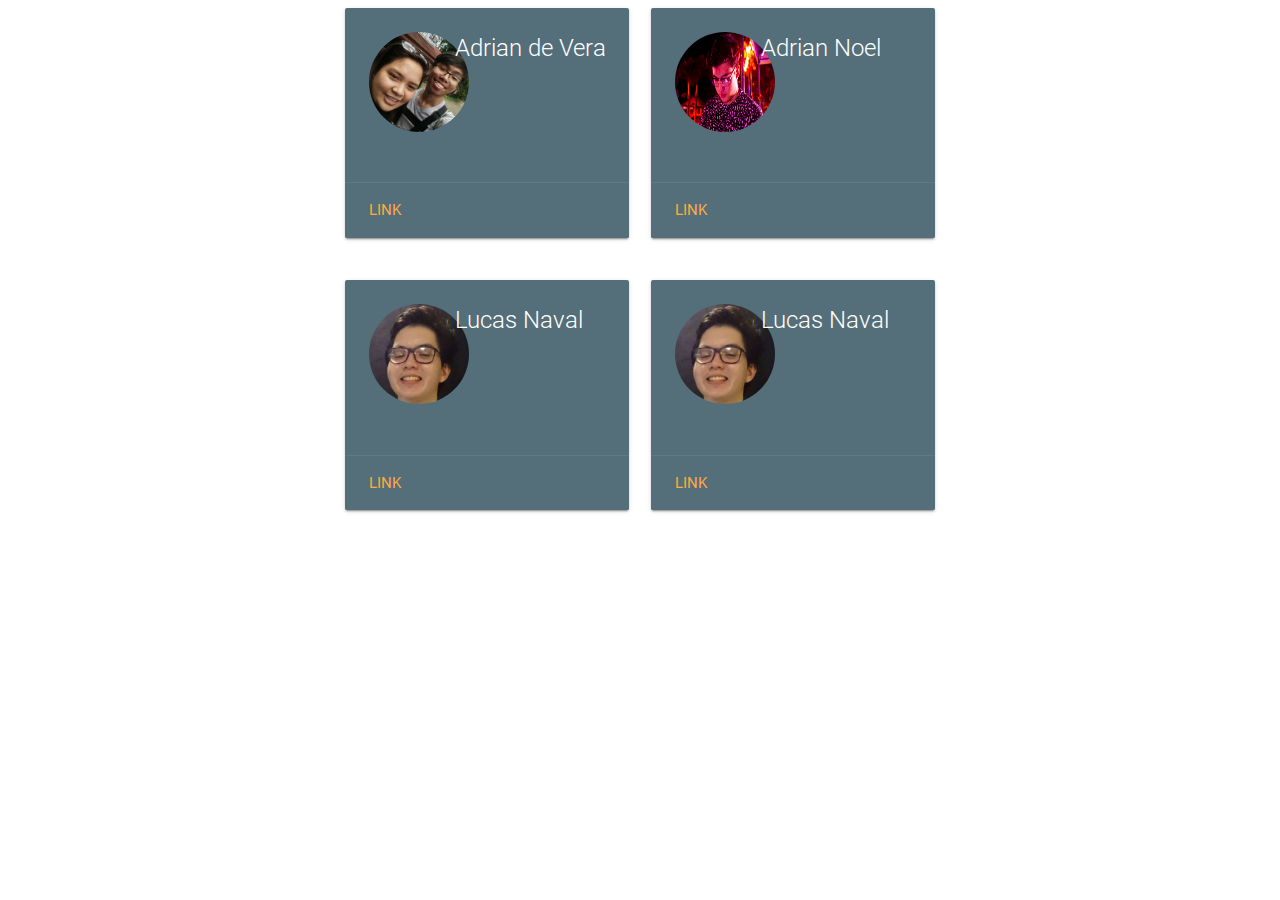
<file: index.html>
<!DOCTYPE html>
<html>
    <head>
        <!--Import Google Icon Font-->
        <link href="https://fonts.googleapis.com/icon?family=Material+Icons" rel="stylesheet">
        <!--Import materialize.css-->
        <link type="text/css" rel="stylesheet" href="src/css/materialize.min.css"  media="screen,projection"/>
        <link type="text/css" rel="stylesheet" href="src/css/index.css"/>

        <!--Let browser know website is optimized for mobile-->
        <meta name="viewport" content="width=device-width, initial-scale=1.0"/>
    </head>

    <body>
        <div class="container">
            
            <div class="row">
                <!-- FIRST PERSON -->
                <div class="col s4 offset-s2">
                    <div class="card blue-grey darken-1">
                        <div class="card-content white-text">
                            <div class="row">
                                <div class="col s3">
                                    <img src="src/links/De Vera/src/img/def-avatar.jpeg" class="circle">
                                </div>
                                <div class="col push-s1">
                                     <span class="card-title">Adrian de Vera</span>
                                </div>
                            </div>                        
                        </div>
                        <div class="card-action">
                            <a href="src/links/De Vera/index.html">Link</a>
                        </div>
                    </div>
                </div>
                <!-- SECOND  PERSON -->
                 <div class="col s4 push">
                    <div class="card blue-grey darken-1">
                        <div class="card-content white-text">
                            <div class="row">
                                <div class="col s3">
                                    <img src="src/links/Noel/Noel.jpg" class="circle">
                                </div>
                                <div class="col push-s1">
                                     <span class="card-title">Adrian Noel</span>
                                </div>
                            </div>  
                        </div>
                        <div class="card-action">
                            <a href="src/links/Noel/Noel.html">Link</a>
                        </div>
                    </div>
                </div>
                 
            </div>
                       
            <div class="row">
                <!-- THIRD PERSON -->
                <div class="col s4 offset-s2">
                    <div class="card blue-grey darken-1">
                        <div class="card-content white-text">
                            <div class="row">
                                <div class="col s3">
                                    <img src="src/links/Naval/lucas.png" class="circle">
                                </div>
                                <div class="col push-s1">
                                     <span class="card-title">Lucas Naval</span>
                                </div>
                            </div> 
                        </div>
                        <div class="card-action">
                            <a href="src/links/Naval/naval.html">Link</a>
                        </div>
                    </div>
                </div>
                <!-- FOURTH PERSON -->
                <div class="col s4 push">
                    <div class="card blue-grey darken-1">
                        <div class="card-content white-text">
                            <div class="row">
                                <div class="col s3">
                                    <img src="src/links/Naval/lucas.png" class="circle">
                                </div>
                                <div class="col push-s1">
                                     <span class="card-title">Lucas Naval</span>
                                </div>
                            </div> 
                        </div>
                        <div class="card-action">
                            <a href="src/links/Naval/naval.html">Link</a>
                        </div>
                    </div>
                </div>
            </div>
            
            
        </div>
        <!--Import jQuery before materialize.js-->
        <script type="text/javascript" src="https://code.jquery.com/jquery-3.2.1.min.js"></script>
        <script type="text/javascript" src="src/js/materialize.min.js"></script>
    </body>
</html>
</file>
<file: src/css/index.css>
img {
	width: 100px;
	height: 100px;
}
</file>
